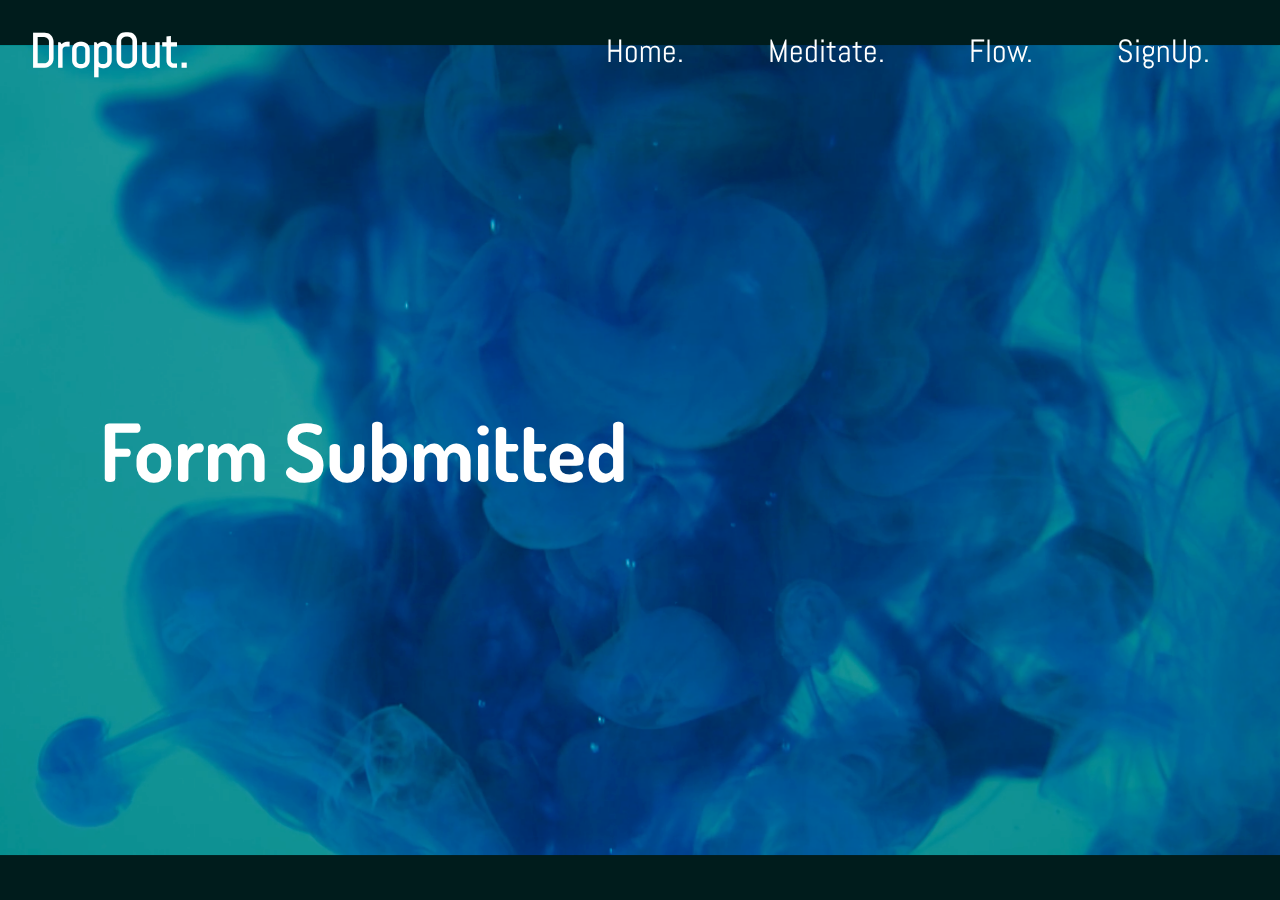
<file: form-submitted.html>
<!DOCTYPE html>
<html lang="en">
<head>
    <meta charset="UTF-8">
    <meta name="viewport" content="width=device-width, initial-scale=1.0">
    <link rel="stylesheet" href="styles.css">
    <title>DropOut.</title>
</head>
<body>
    <section class="showcase">
        <header>
            <h2 class="logo">DropOut.</h2>
            <nav>
                <a href="#" class="toggle-button">
                    <span class="bar"></span>
                    <span class="bar"></span>
                    <span class="bar"></span>
                </a>
                <ul class="nav-menu" id="mynav">
                    <li><a href="index.html">Home.</a></li>
                    <li><a href="meditate.html">Meditate.</a></li>
                    <li><a href="flow.html">Flow.</a></li>
                    <li><a href="signup.html">SignUp.</a></li>
                </ul>
            </nav>
        </header>
        <video poster="./assets/images/Dropout Hero Poster.png" src="./assets/images/SignUpSheet.jpg" autoplay muted loop id="dropout-hero"></video>
        <div class="overlay"></div>
        <div class="text">
            <h2>Form Submitted</h2>
        </div>
        <div class="button-container">
            
        </div>
        <footer>
            <ul id="social">
                <li>
                    <a href="http://www.faceook.com" target="_blank"><i class="fa-brands fa-facebook"></i></a>
                </li>
                <li>
                    <a href="http://www.twitter.com" target="_blank"><i class="fa-brands fa-twitter"></i></a>
                </li>
                <li>
                    <a href="http://www.instagram.com" target="_blank"><i class="fa-brands fa-instagram"></i></a>
                </li>
            </ul>
        </footer>
    </section>
</body>
</html>
</file>
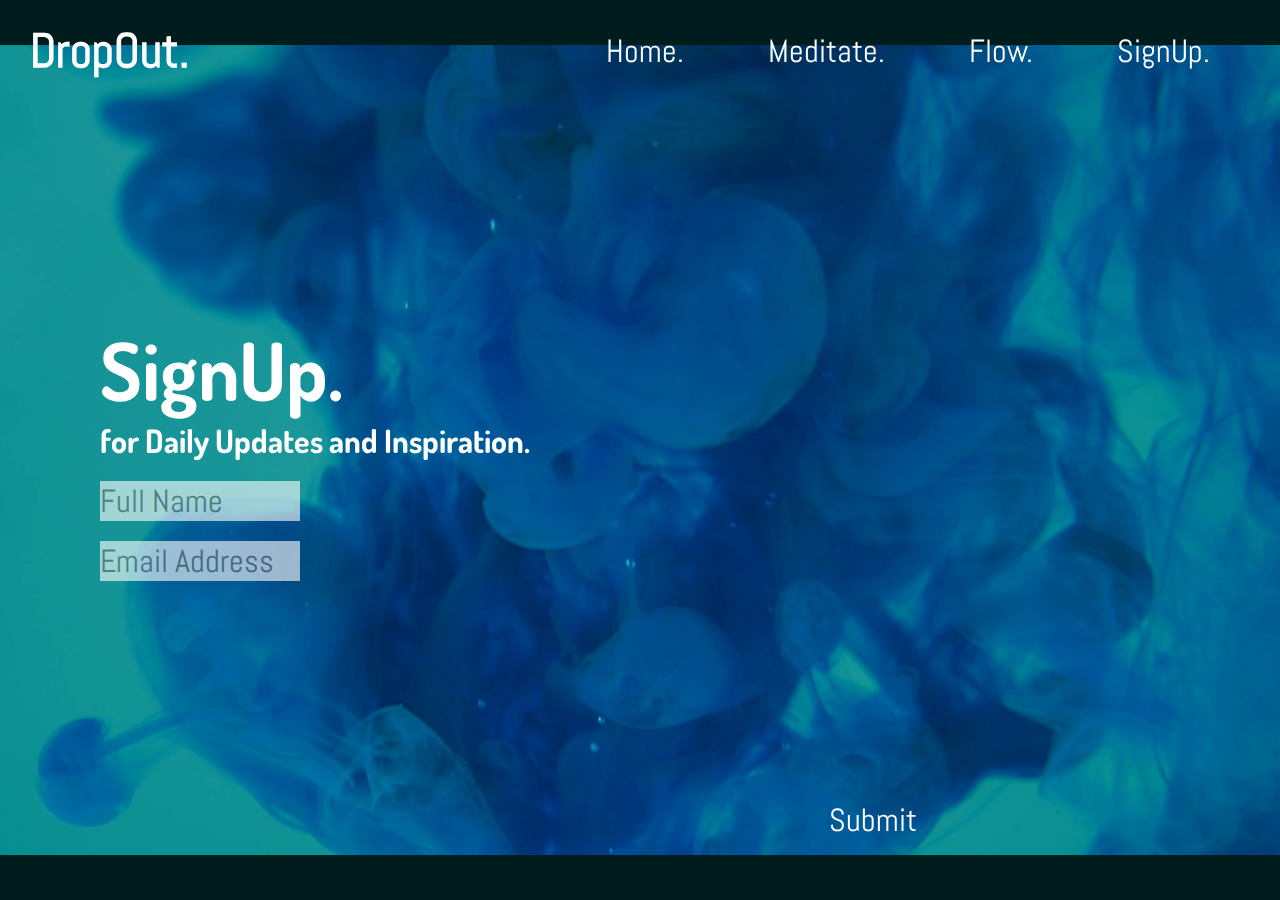
<file: signup.html>
<!DOCTYPE html>
<html lang="en">
<head>
    <meta charset="UTF-8">
    <meta name="viewport" content="width=device-width, initial-scale=1.0">
    <link rel="stylesheet" href="styles.css">
    <title>DropOut.</title>
</head>
<body>
    <section class="showcase">
        <header>
            <h2 class="logo">DropOut.</h2>
            <nav>
                <a href="#" class="toggle-button">
                    <span class="bar"></span>
                    <span class="bar"></span>
                    <span class="bar"></span>
                </a>
                <ul class="nav-menu" id="mynav">
                    <li><a href="index.html">Home.</a></li>
                    <li><a href="meditate.html">Meditate.</a></li>
                    <li><a href="flow.html">Flow.</a></li>
                    <li><a href="signup.html">SignUp.</a></li>
                </ul>
            </nav>
        </header>
        <video poster="./assets/images/Dropout Hero Poster.png" src="./assets/images/SignUpSheet.jpg" autoplay muted loop id="dropout-hero"></video>
        <div class="overlay"></div>
        <div class="text">
            <h2>SignUp.</h2>
            <h3>for Daily Updates and Inspiration.</h3>
            <form action="your-server-script.php" method="post"></form>
            <input type="text" placeholder="Full Name" id="full_name" required>
            <hr>
            <input type="email" placeholder="Email Address" id="email_address" required>
            </form>
        </div>
        <div class="button-container">
            <a href="form-submitted.html"  id="submit-button" class="trigger-switch" onclick="alert" required>Submit</a>
        </div>
        <footer>
            <ul id="social">
                <li>
                    <a href="http://www.faceook.com" target="_blank"><i class="fa-brands fa-facebook"></i></a>
                </li>
                <li>
                    <a href="http://www.twitter.com" target="_blank"><i class="fa-brands fa-twitter"></i></a>
                </li>
                <li>
                    <a href="http://www.instagram.com" target="_blank"><i class="fa-brands fa-instagram"></i></a>
                </li>
            </ul>
        </footer>
    </section>
</body>
</html>
</file>
<file: styles.css>
@import url('https://fonts.googleapis.com/css2?family=Abel&family=Dosis:wght@300&display=swap');

* {
    box-sizing: border-box;
    margin:0;
    padding:0;
    font-family: 'Abel', sans-serif;
    border:0;
}

body {
    width: 100%;
    overflow-x: hidden;
}
/* Landing Page styles */

.showcase {
    position:relative;
    left:0;
    width: 100vw;
    height:100vh;
    padding:100px;
    display:flex;
    justify-content: space-between;
    align-items:center;
    background: transparent;
    color: #fff;
    z-index: 2;
}

.showcase header {
    position:absolute;
    top:0;
    left:0;
    width:100%;
    padding:20px 30px;
    z-index: 1000;
    display:flex;
    align-items: center;
    justify-content: space-between;
}

.showcase video {
    position:absolute;
    top:0;
    left:0;
    width:100%;
    height:100%;
    object-fit: cover;
    opacity:0.8;
}

.text {
    position: relative;
    z-index: 10;
}

.text h2 {
    font-size:5em;
    font-family: 'Dosis', sans-serif;
}

.text h3 {
    font-size:2em;
    font-family: 'Dosis', sans-serif;
}

.overlay {
    position:absolute;
    top:0;
    left:0;
    width:100%;
    height:100%;
    object-fit: cover;
    background: darkcyan;
    mix-blend-mode: overlay;
}

.logo {
    font-size: 300%;
}

.nav-menu a {
    margin:40px;
    font-size:200%;
    color:#fff;
    text-decoration: none;
}

.nav-menu a:hover {
    color: yellow;
    text-shadow: 0px 0px 25px #fff;
}

.nav-menu a:focus-visible {
    color: yellow;
}
.nav-menu li {
    display:inline;
    padding-top: 20px;
}

#social li {
    margin:20px;
    text-align: center;
    bottom:0;
    left:0;
    list-style: none;

}

#social li a {
    display:inline-block;
    color:#fff;
    margin-right:20px;
    transform: scale(2.0);
    transition: 0.5s;
    /* text-shadow: 0, 0, 15px, #fff; */
}

#social li a:hover {
    transform: scale(2.0) translateY(-15px);
}

#social {
    position:absolute;
    bottom:20px;
    z-index: 80;
    display:flex;
    justify-content: center;
    align-items: center;
}

footer {
    position:absolute;
    bottom:0;
    left:0;
    padding-bottom: 20px;
    padding-left: 30px;
    width: 33.3%;
    margin-bottom: 2px;
}

.button-container {
    width:400px;
    position:absolute;
    bottom:0;
    right:0;
    padding-bottom: 30px;
    padding-right: 30px;
    margin-bottom: 20px;
    clear: both;

}
.trigger-switch {
    position: relative;
    color: #fff;
    font-size: 2rem;
    background-color: transparent;
    width: 100%;
    height:50px;
    display: inline-block;
    margin-right: 500px;
    text-decoration: none;
    text-align: center;
    
}   
.trigger-switch:hover {
    border:solid 2px;
    border-color: yellow;
    animation: none;
    color:yellow;
   
    
}
@keyframes glowing {
    0% {
      border-color: transparent;
      box-shadow: 0 0 0.1px #fff;
      
    }
    50% {
      border-color: transparent;
      box-shadow: 0 0 20px #fff;
    }
    100% {
      border-color: transparent;
      box-shadow: 0 0 0px #fff;
    }
}
.trigger-switch {
    animation: glowing 7s infinite;
}
.fa-solid .fa-chevron-down {
    animation: glowing 7s infinite;
    text-decoration: none;
}

#med-content {
    display: block;
    position: absolute;
    height: auto;
    width:100%;
    background-color: lightslategrey;
    margin:0;
    padding-top: 0;
    clear: both;
}

#benefits {
    position: relative;
    height: 180vh;
    width:100%;
    background-color: darkcyan;
    display: none;
    overflow: hidden;
}

#med-benefits {
    position:absolute;
    width:100%;
    height:25%;
    background: transparent;
    bottom:0;
    left:0;
    display: inline-block;
    top:50px;
}

#meditating {
    width: 50%;
    height: 30%;
    margin-top: 160px;
    margin-left: 580px;
    right: 0;
    display: inline-block;
}

#meditation-image {
    width: 85%;
    height: 100%;
    display: inline-block;
    border-radius: 10px;
    border-color: darkblue;
}

#med-benefits h2 {
    position: relative;
    font-size: 3em;
    margin-bottom: 50px;
    text-align: left;
    color:#fff;
    padding-left: 50px;
}

#med-benefits ul {
    position:relative;
    font-size: 1.5em;
    margin-bottom: 150px;
    text-align: left;
    color: #fff;
    padding-left: 60px;
    list-style: none;
}

#med-benefits li {
    margin-top: 15px;
}

#yoga-benefits {
    position:absolute;
    width:100%;
    height:25%;
    background: transparent;
    margin:0;
    padding:0;
    bottom:0;
    right:0;
    display: inline-block;
    top:750px;
}

#yoga-benefits h2 {
    position:relative;
    font-size: 3em;
    margin-bottom: 50px;
    text-align: right;
    color:#fff;
    padding-right: 50px;
}

#yoga-benefits ul {
    position:relative;
    font-size: 1.5em;
    margin-bottom: 0px;
    text-align: right;
    color: #fff;
    padding-right: 60px;
    list-style: none;
}

#yoga-benefits li {
    margin-top: 15px;
}

#yoga-stretch {
    width: 50%;
    height: 30%;
    margin-top: 250px;
    margin-left: 50px;
    right: 0;
    display: inline-block;
}

#yoga-image {
    width: 100%;
    height: 100%;
    display: inline-block;
    border-radius: 10px;
    border-color: darkblue;
}

/* Meditate Page styles */

.meditation-videos {
    position: relative;
    display: block;
    height: 225px;
}

.meditation-blurb {
    position: relative;
    display: flex;
    margin-left: 450px;
}

iframe {
    position: absolute;
    width: 30%;
    height: 95%;
    display: block;
    margin-top: 5px;
    margin-left: 75px;
}

#first-med-video {
    display: block;
}

#second-med-video {
    display: block;
}

#third-med-video {
    display: block;
}

.secondary-color {
    background-color: lightcyan;
}

.video-text {
    margin-top: 60px;
    margin-left: 75px;
    width: 500px;
    color: cyan;
    font-size: 20px;
}

.text-contrast-color {
    color: lightslategray;
}

/* flow page styles */

#yoga-content {
    display: block;
    position: absolute;
    height: auto;
    width:100%;
    background-color: lightslategrey;
    margin:0;
    padding-top: 0;
    clear: both;
}

.yoga-videos {
    position: relative;
    display: block;
    height: 225px;
}

.yoga-blurb {
    position: relative;
    display: flex;
    margin-left: 450px;
}

#first-yoga-video {
    display: block;
}

#second-yoga-video {
    display: block;
}

#third-yoga-video {
    display: block;
}

.ms-text {
    display: none;
}

/* SignUp page styling */

#full_name {
    width: 200px;
    height: 40px;
    font-size: 2rem;
    opacity: 60.8%;
    color: darkcyan;
    margin-top: 20px;
}

#email_address {
    width: 200px;
    height: 40px;
    font-size: 2rem;
    opacity: 60.8%;
    color: darkcyan;
    margin-top: 20px;
}

#submit-button {
    color: #fff;
    font-size: 2rem;
    background-color: transparent;
    width: 50%;
    height: 50px;
    animation: glowing 7s infinite;
    display: block;
    margin-left: -100px;
}

@media screen and (max-width: 1050px) {
    .video-text {
        margin-left: 15px;
    }
    .yoga-blurb {
        position: relative;
        display: flex;
        margin-left: 400px;
        align-items: center;
    }

    #benefits {
        display:block;
    }
    

    
}

@media screen and (max-width: 912px) {
    .meditation-videos {
        position: relative;
        align-items: center;
        height: 500px;
    }

    .meditation-blurb {
        margin-left: 10px;
    }
    
    .yoga-videos {
        position: relative;
        align-items: center;
        height: 500px;
    }

    iframe{
        position: absolute;
        width: 60%;
        height: 75%;
        display: block;
        margin-top: 45px;
        margin-left: 150px;
        align-items: center;
    }

    .yoga-blurb {
        margin-left: 10px;
    }

    .video-text {
        display: none
    }

    .ms-text {
        display: flex;
        color: cyan;
        font-size: 20px;
        margin-left: 120px;
    }
    .text-contrast-color {
        color: lightslategray;
    }

    .trigger-switch {
        display: none;
    }

    #email_address {
        width: 200px;
        height: 40px;
        font-size: 2rem;
        opacity: 60.8%;
        color: darkcyan;
        margin-top: 20px;
    }

    #full_name {
        width: 200px;
        height: 40px;
        font-size: 2rem;
        opacity: 60.8%;
        color: darkcyan;
        margin-top: 20px;
        
    }

}

@media screen and (max-width: 870px) {
    #meditation-image {
        display: none;
    }

    #yoga-image {
        display: none;
    }

    #med-benefits h2 {
        position: relative;
        font-size: 2em;
        margin-bottom: 50px;
        text-align: left;
        color:#fff;
        padding-left: 50px;
    }

    #med-benefits ul {
        position:relative;
        font-size: 1em;
        margin-bottom: 100px;
        text-align: left;
        color: #fff;
        padding-left: 60px;
        list-style: none;
    }

    #yoga-benefits h2 {
        position: relative;
        font-size: 2em;
        margin-bottom: 50px;
        text-align: right;
        color: #fff;
        padding-right: 50px;
        margin-top: -200px;
    }
    
    #yoga-benefits ul {
        position:relative;
        font-size: 1em;
        margin-bottom: 100px;
        text-align: right;
        color: #fff;
        padding-right: 60px;
        list-style: none;
    }
}

@media screen and (max-width: 540px) {
    iframe{
        position: absolute;
        width: 80%;
        height: 75%;
        display: block;
        margin-top: 65px;
        margin-left: 35px;
        align-items: center;
    }

    .ms-text {
        display: flex;
        color: cyan;
        font-size: 20px;
        margin-left: 50px;
        margin-top: 5px;
    }

    .text-contrast-color {
        color: lightslategray;
    }

    .logo {
        font-size: 300%;
        margin-top: -85px;
    }

    .text h2 {
        font-size: 3em;
        font-family: 'Dosis', sans-serif;
        margin-left: -50px;
    }

    .text h3 {
        font-size: 1.5rem;
        font-family: 'Dosis', sans-serif;
        margin-left: -45px;
    }

    #email_address {
        width: 200px;
        height: 40px;
        font-size: 2rem;
        opacity: 60.8%;
        color: darkcyan;
        margin-left: -55px;
        margin-top: 20px;
    }

    #full_name {
        width: 200px;
        height: 40px;
        font-size: 2rem;
        opacity: 60.8%;
        color: darkcyan;
        margin-left: -55px;
        margin-top: 20px;
    }

    #submit-button {
        color: #fff;
        font-size: 2rem;
        background-color: transparent;
        width: 50%;
        height: 50px;
        animation: glowing 7s infinite;
        display: block;
        margin-left: 100px;
    }
}

@media screen and (max-width: 375px) {
    iframe{
        position: absolute;
        width: 80%;
        height: 75%;
        display: block;
        margin-top: 65px;
        margin-left: 35px;
        align-items: center;
    }

    .logo {
        font-size: 300%;
        margin-top: -85px;
    }

    .text h2 {
        font-size: 3em;
        font-family: 'Dosis', sans-serif;
        margin-left: -50px;
    }

    .text h3 {
        font-size: 1.5rem;
        font-family: 'Dosis', sans-serif;
        margin-left: -45px;
    }

    #email_address {
        width: 200px;
        height: 40px;
        font-size: 2rem;
        opacity: 60.8%;
        color: darkcyan;
        margin-left: -55px;
        margin-top: 20px;
    }

    #full_name {
        width: 200px;
        height: 40px;
        font-size: 2rem;
        opacity: 60.8%;
        color: darkcyan;
        margin-left: -55px;
        margin-top: 20px;
    }

    #submit-button {
        color: #fff;
        font-size: 2rem;
        background-color: transparent;
        width: 50%;
        height: 50px;
        animation: glowing 7s infinite;
        display: block;
        margin-left: 120px;
    }

    #yoga-image {
        display: none;
    }
    
}
</file>
